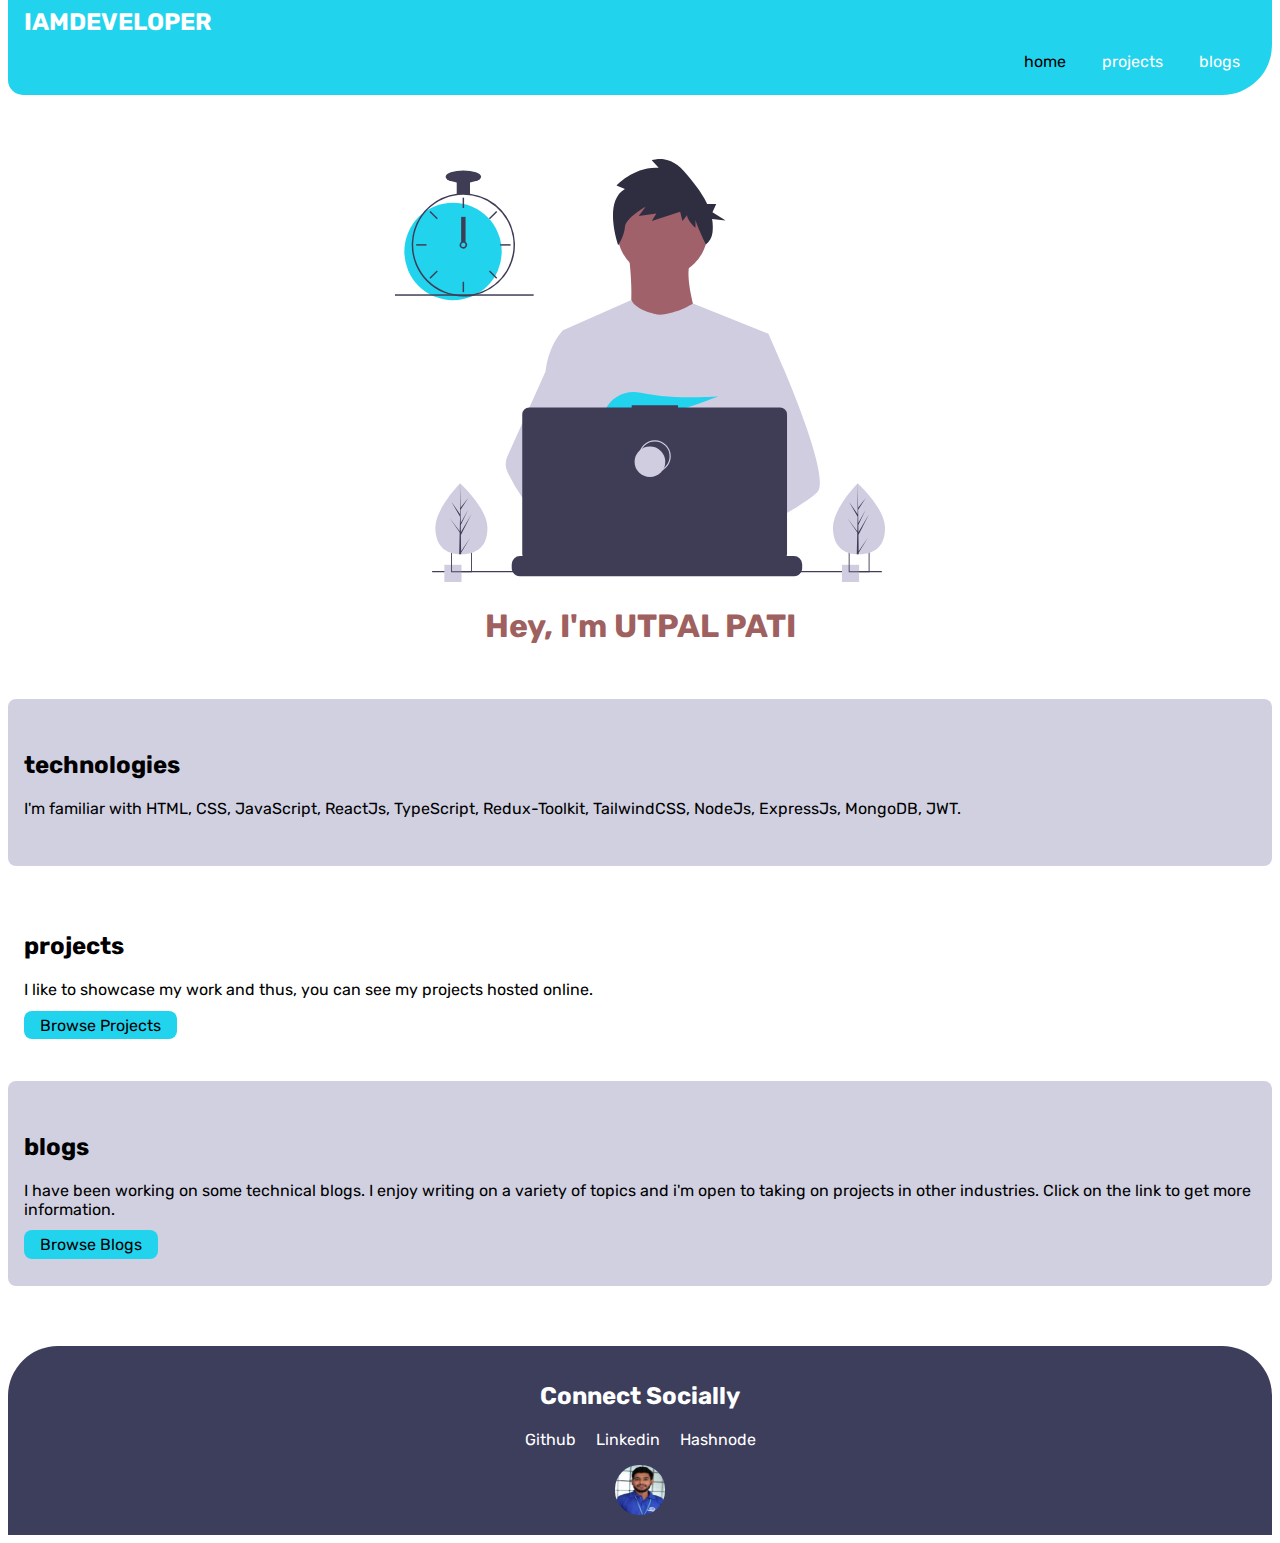
<file: index.html>
<!DOCTYPE html>
<html lang="en">

<head>
    <meta charset="UTF-8">
    <meta name="viewport" content="width=device-width, initial-scale=1.0">
    <title>home | UtpalTheDev</title>
    <link href="css/style.css" rel="stylesheet" />
</head>

<body>
    <nav class="navigation">
        <div class="top-set">
            IAMDEVELOPER
        </div>
        <div>
            <ul>
                <li>
                    <a class=active href="/">home</a>
                </li>
                <li>
                    <a href="/project.html">
                        projects
                    </a></li>
                <li>
                    <a href="/blog.html">
                        blogs
                    </a></li>
            </ul>


        </div>
    </nav>

    <header class="container hero">

        <img src="image/hero-img.svg" />
        <h1>Hey, I'm UTPAL PATI</h1>
        
        
    </header>

    <section class="section ow">
        <h2>technologies</h2>
        <p>I'm familiar with HTML, CSS, JavaScript, ReactJs, TypeScript, Redux-Toolkit, TailwindCSS, NodeJs, ExpressJs, MongoDB, JWT. </p>

    </section>

    <div class="space"></div>
    
    <section class=section>
        <h2>projects</h2>
        <p>I like to showcase my work and thus, you can see my projects hosted online.</p>
        <a class="primary-link" href="/project.html">Browse Projects</a>
    </section>

    <div class="space"></div>
    
    <section class="section ow">
        <h2>blogs</h2>
        <p>I have been working on some technical blogs. I enjoy writing on a variety of topics and i'm open to taking on
            projects in other industries. Click on the link to get more information.</p>
        <a class="primary-link" href="/blog.html">Browse Blogs</a>
    </section>

    <div class="space2"></div>

    <footer class="footer">
        <div class="container">
            <h2>Connect Socially</h2>
            <ul class="unorderd list-inline">
                <li>
                    <a href="https://github.com/UtpalTheDev">Github</a>
                </li>

                <li>
                    <a href="https://www.linkedin.com/in/utpal-pati-3bb659170">Linkedin</a>
                </li>

                <li>
                    <a href="https://hashnode.com/@UtpalTheDev">Hashnode</a>
                </li>
            </ul>
            <div class="face"><img src="image/up.jpg"/></div>
        </div>
    </footer>
</body>

</html>
</file>
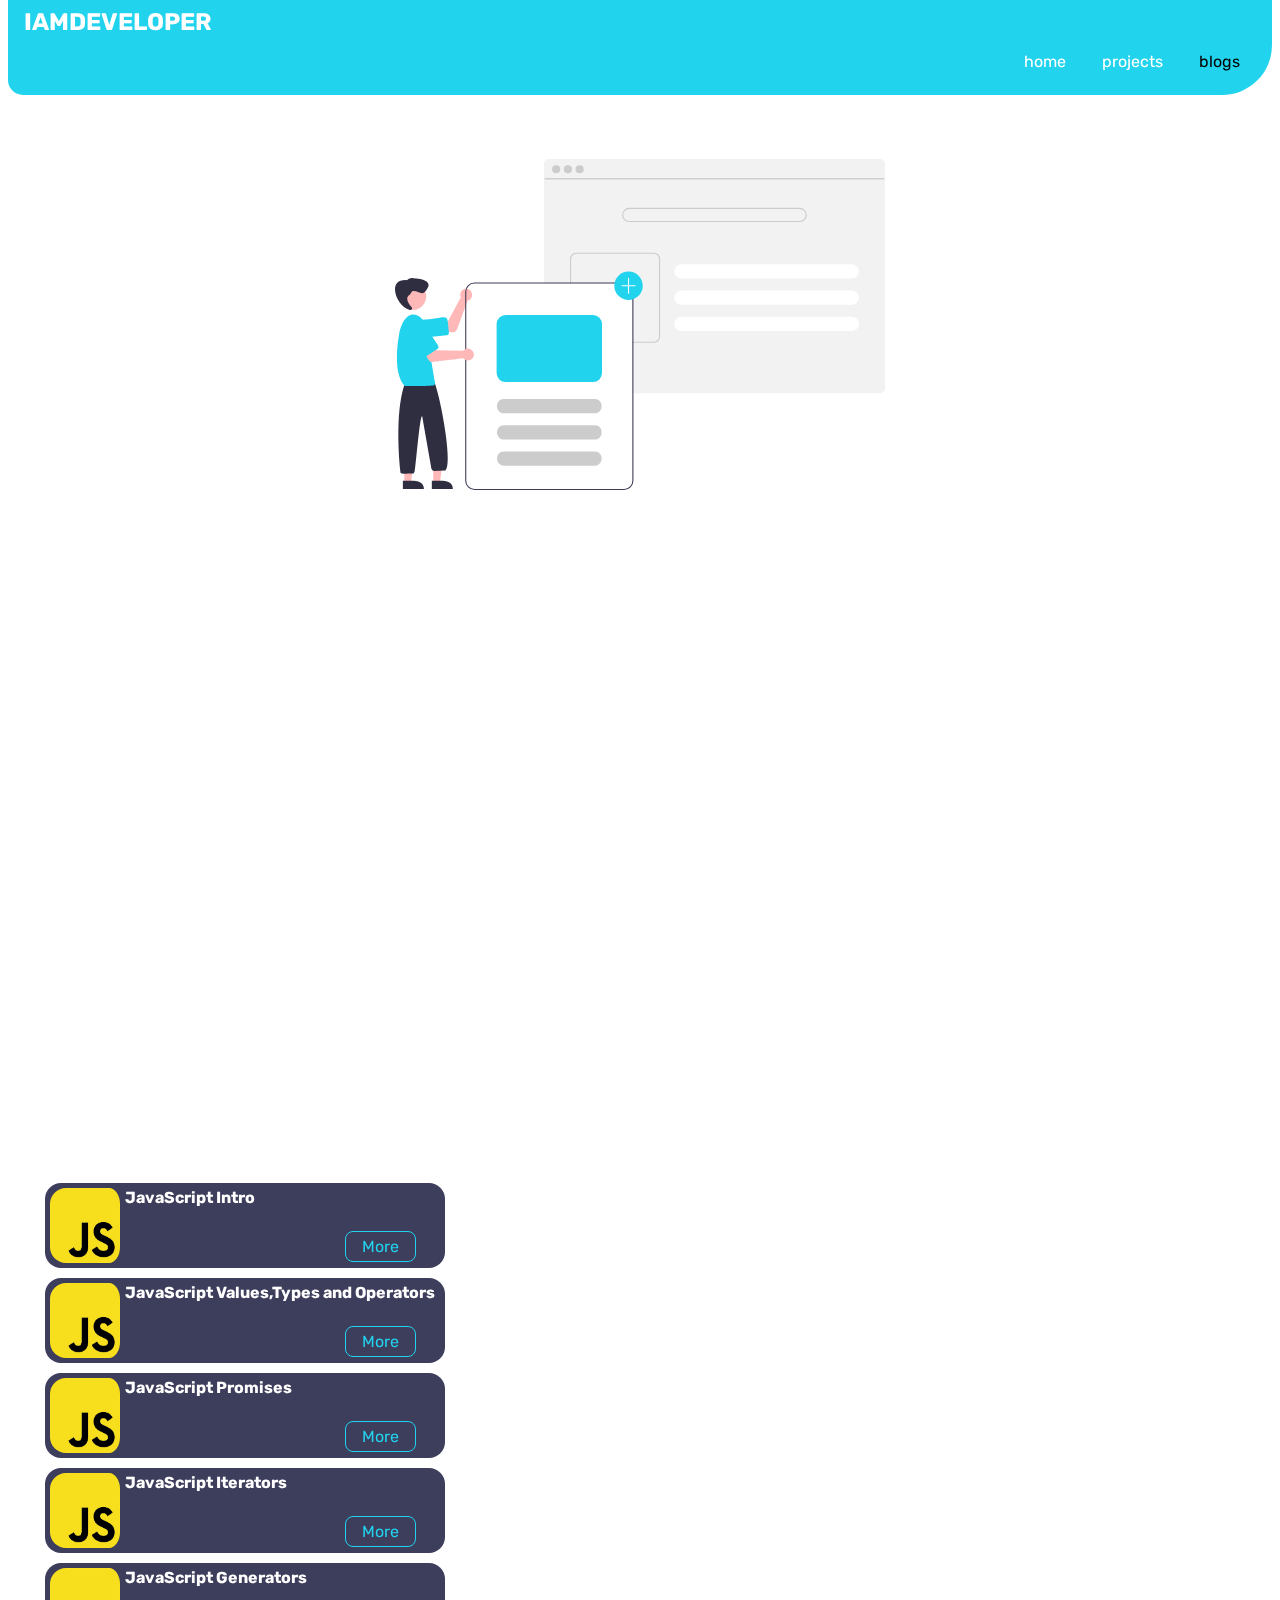
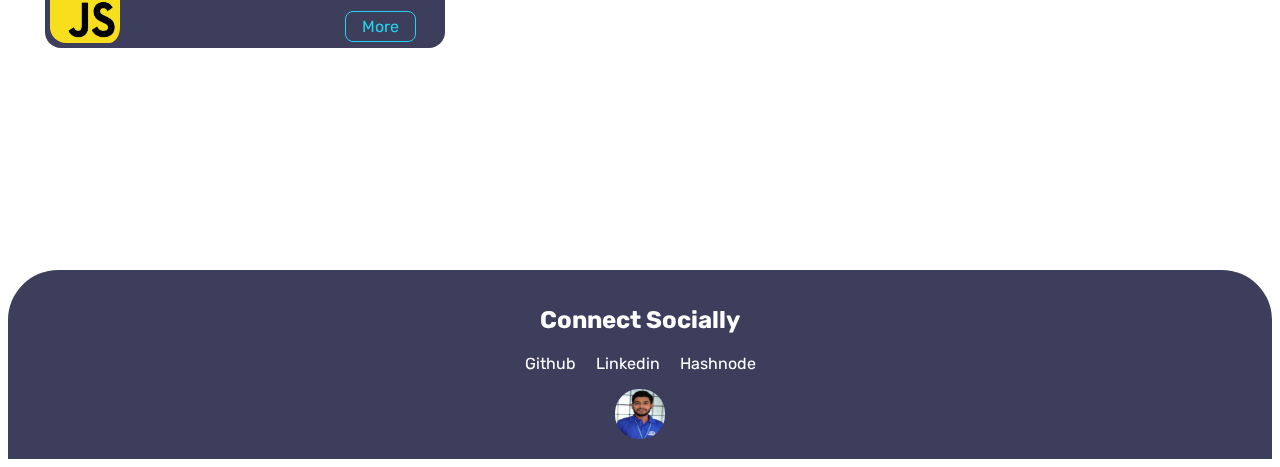
<file: blog.html>
<!DOCTYPE html>
<html lang="en">

<head>
    <meta charset="UTF-8">
    <meta name="viewport" content="width=device-width, initial-scale=1.0">
    <title>blogs | UtpalTheDev</title>
    <link href="css/style.css" rel="stylesheet" />
    <link href="css/flex.css" rel="stylesheet" />

    
</head>

<body>
    <nav class="navigation">
        <div class="top-set">
            IAMDEVELOPER
        </div>
        <div>
            <ul>
                <li>
                    <a href="/">home</a>
                </li>
                <li>
                    <a href="/project.html">
                        projects
                    </a></li>
                <li>
                    <a class=active href="/blog.html">
                        blogs
                    </a></li>
            </ul>


        </div>
    </nav>
    
    <header class="container hero">

        <img src="image/blog-img.svg" />
        
    </header>


    <div class="iframe1">
        
        <iframe src="https://utpalthedev.github.io/Js-Intro/" name="iframe_a" width="100%" title="Iframe Example"></iframe>
    
    
    </div>

    <div class="flex-container-column">
        <div>
            <div  class="block-column">
                
                <div><img src="image/js.jpeg"/>JavaScript Intro</div>
                
               
                <a class="more" href="https://utpalthedev.github.io/Js-Intro/" target="iframe_a">More</a>

            </div>
        </div>
        <div>
            <div  class="block-column">
                
                <div><img src="image/js.jpeg"/>JavaScript Values,Types and Operators</div>
                
                
                <a class="more" href="https://utpalthedev.github.io/Js-Values-types-and-operators/" target="iframe_a">More</a>

            </div>
        </div>
        
        <div>
            <div  class="block-column">
                
                <div><img src="image/js.jpeg"/>JavaScript Promises</div>
               
                <a class="more" href="https://utpalthedev.hashnode.dev/how-promise-executes-behind-the-scene-in-javascript" >More</a>

            </div>
        </div>

        <div>
            <div  class="block-column">
                
                <div><img src="image/js.jpeg"/>JavaScript Iterators</div>
                
                <a class="more" href="https://utpalthedev.hashnode.dev/iterators-and-generators-in-javascript-part-1" >More</a>

            </div>
        </div>

        <div>
            <div  class="block-column">
                
                <div><img src="image/js.jpeg"/>JavaScript Generators</div>
                
                <a class="more" href="https://utpalthedev.hashnode.dev/iterators-and-generators-in-javascript-part-2" >More</a>

            </div>
        </div>
    </div>

    

    <div class="space2"></div>

    <footer class="footer">
        <div class="container">
            <h2>Connect Socially</h2>
            <ul class="unorderd list-inline">
                <li>
                    <a href="https://github.com/UtpalTheDev">Github</a>
                </li>

                <li>
                    <a href="https://www.linkedin.com/in/utpal-pati-3bb659170">Linkedin</a>
                </li>

                <li>
                    <a href="https://hashnode.com/@UtpalTheDev">Hashnode</a>
                </li>
            </ul>
            <div class="face"><img src="image/up.jpg"/></div>
        </div>
    </footer>     





</body>

</html>
</file>
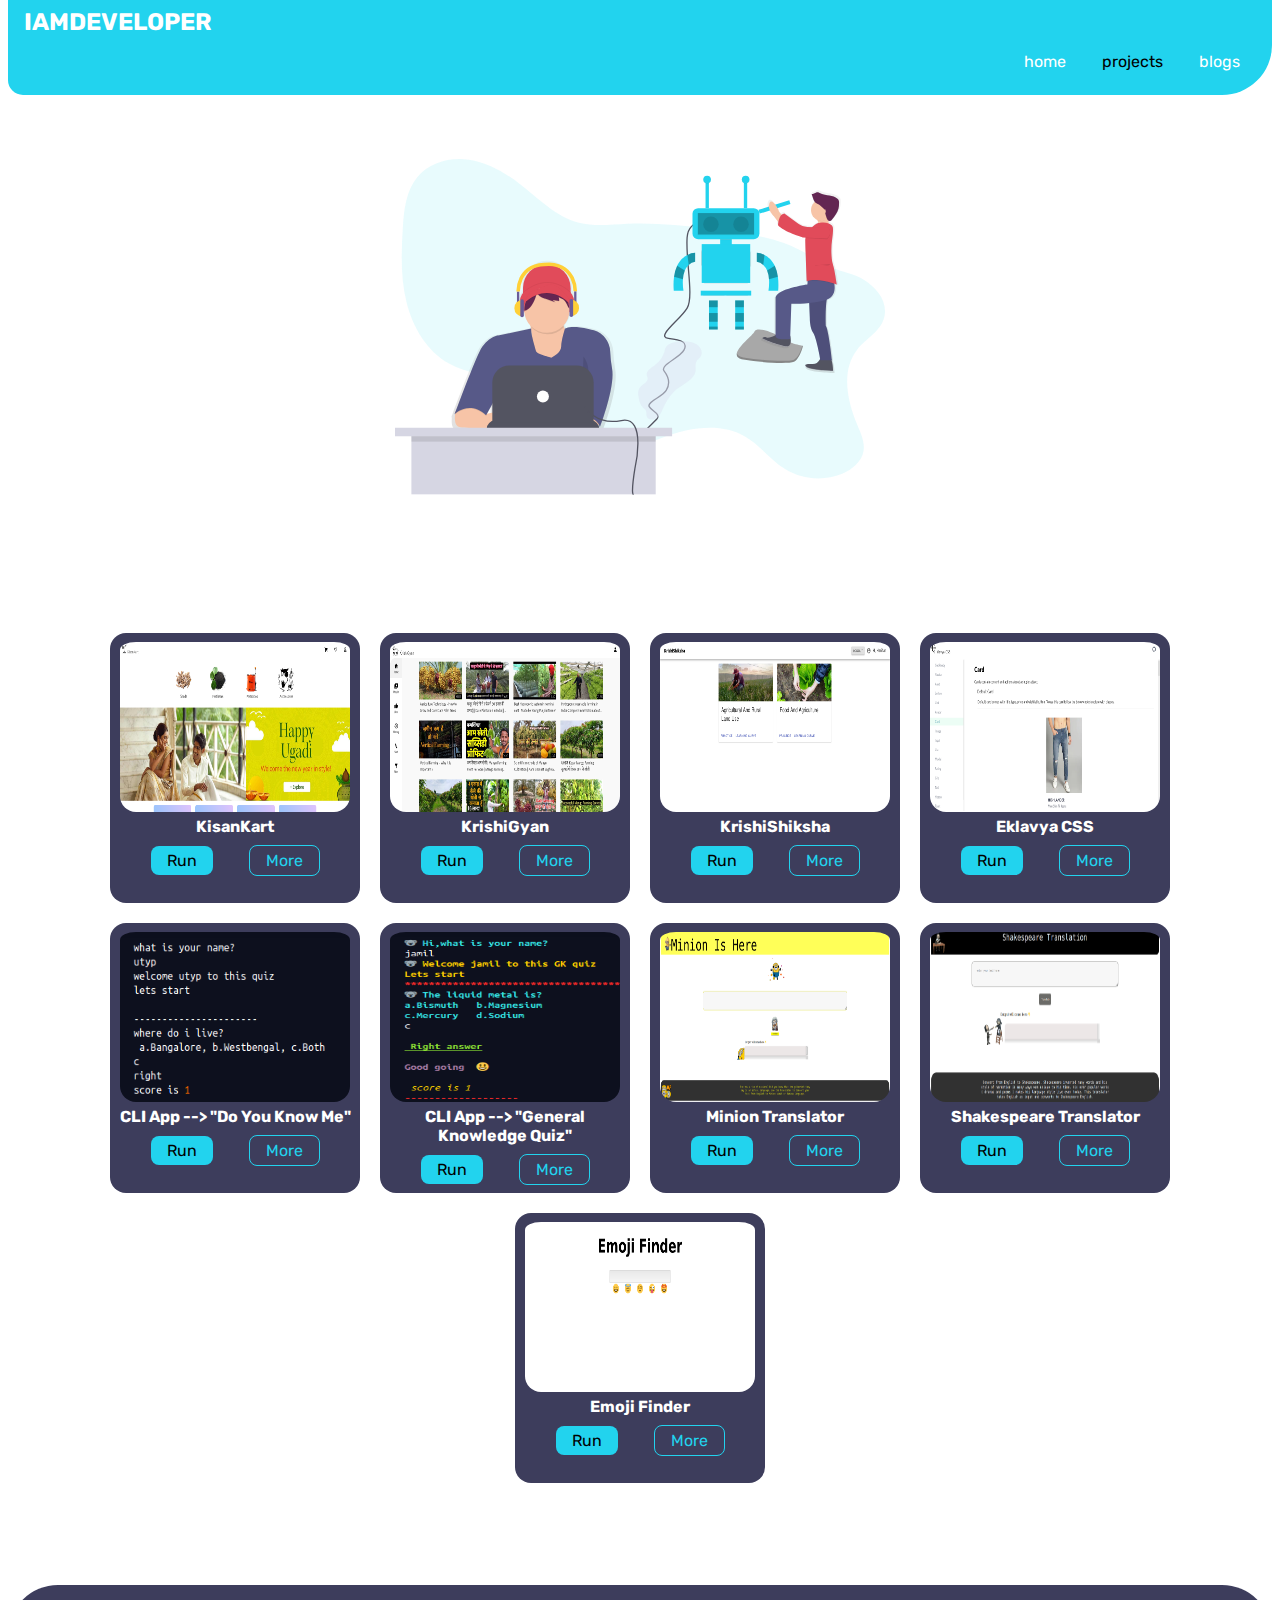
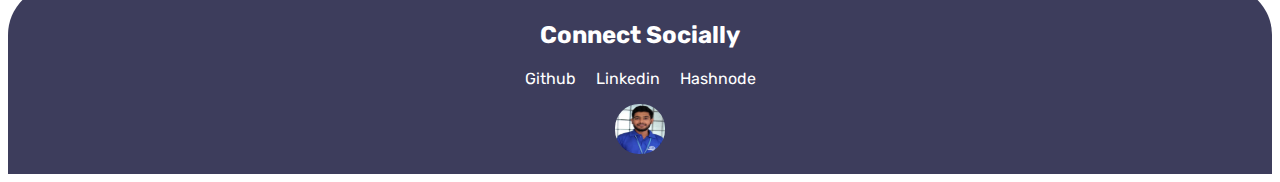
<file: project.html>
<!DOCTYPE html>
<html lang="en">

<head>
    <meta charset="UTF-8">
    <meta name="viewport" content="width=device-width, initial-scale=1.0">
    <title>project | UtpalTheDev</title>
    <link href="css/style.css" rel="stylesheet" />
    <link href="css/flex.css" rel="stylesheet" />

</head>

<body>
    <nav class="navigation">
        <div class="top-set">
            IAMDEVELOPER
        </div>
        <div>
            <ul>
                <li>
                    <a href="/">home</a>
                </li>
                <li>
                    <a class=active href="/project.html">
                        projects
                    </a></li>
                <li>
                    <a href="/blog.html">
                        blogs
                    </a></li>
            </ul>
        </div>
    </nav>

    <header class="container hero">

        <img src="image/project-img.svg" />

    </header>


    <div class="space2"></div>

    <div class="flex-container-row">

        <div>
            <div class="block-row">
                <img src="/image/kisankart.png" />
                <div>KisanKart</div>

                <a class="run" href="https://kisankart.vercel.app">Run</a>
                <a class="more" href="https://github.com/UtpalTheDev/kisankart/tree/Development">More</a>

            </div>
        </div>
        <div>
            <div class="block-row">
                <img src="/image/krishigyan.png" />
                <div>KrishiGyan</div>

                <a class="run" href="https://krishigyan.vercel.app">Run</a>
                <a class="more" href="https://github.com/UtpalTheDev/krishigyan/tree/Development">More</a>

            </div>
        </div>
        <div>
            <div class="block-row">
                <img src="/image/krishishiksha.png" />
                <div>KrishiShiksha</div>

                <a class="run" href="https://krishishiksha.vercel.app">Run</a>
                <a class="more" href="https://github.com/UtpalTheDev/krishishiksha/tree/Development">More</a>

            </div>
        </div>
        <div>
            <div class="block-row">
                <img src="/image/eklavyacss.png" />
                <div>Eklavya CSS</div>

                <a class="run" href="https://eklavyacss.netlify.app/">Run</a>
                <a class="more" href="https://github.com/UtpalTheDev/EklavyaCss/tree/Development">More</a>

            </div>
        </div>
        <div>
            <div class="block-row">
                <img src="image/p-1.png" />
                <div>CLI App --> "Do You Know Me"</div>

                <a class="run" href="https://repl.it/@utpalpati/lessononejs-7?outputonly=1&lite=true">Run</a>
                <a class="more" href="https://github.com/UtpalTheDev/CLI-App-Do-you-know-me">More</a>

            </div>
        </div>
        <div>
            <div class="block-row">
                <img src="image/p-2.png" />
                <div>CLI App --> "General Knowledge Quiz"</div>

                <a class="run" href="https://repl.it/@utpalpati/lessononejs-8?outputonly=1&lite=true">Run</a>
                <a class="more" href="https://github.com/UtpalTheDev/CLI-APP-General-Knowledge-Quiz">More</a>

            </div>
        </div>
        <div>
            <div class="block-row">
                <img src="image/p-3.png" />
                <div>Minion Translator</div>

                <a class="run" href="https://talk-banana.netlify.com">Run</a>
                <a class="more" href="https://github.com/UtpalTheDev/Minion-Translator">More</a>

            </div>
        </div>

        <div>
            <div class="block-row">
                <img src="image/p-4.png" />
                <div>Shakespeare Translator</div>

                <a class="run" href="https://shakespeare-translation.netlify.com">Run</a>
                <a class="more" href="https://github.com/UtpalTheDev/Shakespeare-Translator">More</a>

            </div>
        </div>

        <div>
            <div class="block-row">
                <img src="image/p-5.png" />
                <div>Emoji Finder</div>

                <a class="run" href="https://emojiifinder.netlify.com">Run</a>
                <a class="more" href="https://github.com/UtpalTheDev/emoji-finder">More</a>

            </div>
        </div>


    </div>

    <div class="space2"></div>

    <footer class="footer">
        <div class="container">
            <h2>Connect Socially</h2>
            <ul class="unorderd list-inline">
                <li>
                    <a href="https://github.com/UtpalTheDev">Github</a>
                </li>

                <li>
                    <a href="https://www.linkedin.com/in/utpal-pati-3bb659170">Linkedin</a>
                </li>

                <li>
                    <a href="https://hashnode.com/@UtpalTheDev">Hashnode</a>
                </li>
            </ul>
            <div class="face"><img src="image/up.jpg" /></div>
        </div>
    </footer>
</body>

</html>
</file>
<file: css/style.css>
@import url('https://fonts.googleapis.com/css2?family=Rubik&display=swap');
:root{
    --primary: #22D3EE;
    --gray:#9f6060;
    --intro: #3d3d5c;
    --offwhite:#d0d0e1;
    --footer:#3d3d5c;
    
}
body
{
    font-family: 'Rubik', sans-serif;
    margin-top: 0px;
    
    
}

hr{
    margin: 1rem 0rem;
}

/*containers*/
.container{
    margin: 0 auto;
    padding-left: 1rem;
    padding-right: 1rem;
   
    max-width: 490px;
  

}
.container-fluid{
  
    padding-left: 1rem;
    padding-right: 1rem;
}

/*links  */

.primary-link{

  text-decoration: none;
  background-color: var(--primary) ;
  padding:0.3rem 1rem 0.3rem 1rem;
  border-radius: 0.5rem;
  color:black;
  width:max-content;
  min-width: 140px;
}

.secondary-link{

    text-decoration: none;
    border:1px solid var(--primary);
    padding:0.3rem 1rem 0.3rem 1rem;
    color:var(--primary);
    width:max-content;
    min-width: 140px;
    border-radius: 0.5rem;

}

/*list--------------*/

.unorderd{
    list-style:none;
}

.list-inline li{
  display:inline; 
  padding-left: 0.5rem;
  ;
  padding-right: 0.5rem;    
}

/*nav---------------*/


.navigation{
    background-color: var(--primary);
    border-radius:0px 0px 50px 15px ;

    padding-left: 1rem;
    padding-right: 1rem;
    padding-bottom: 0.5rem;
    padding-top: 0.5rem;
    color:white;
    
}

.navigation .top-set{
    font-size:x-large ;
    font-weight:bolder;
    
}
.navigation ul{
text-align: right;
}
.navigation li{
    display:inline; 
    padding-left: 1rem;
    ;
    padding-right: 1rem; 
}
.navigation .active{
    color:black;
}
.navigation a{
    text-decoration: none;
    color:white;
}

/*hero--------------*/

.hero{
    display: block;
    padding: 4rem 0rem 2rem 0rem;
}
.hero img{
    max-width: 490px;

}
.hero h1{
    color:var(--gray);
    text-align: center;
    
}
.hero p{
    text-align: center;
    color:var(--intro) ;
    font-weight: bold;
}


/*section-------------*/

.section{
    padding:2rem 1rem;
    border-radius: 0.5rem;
    
}
.ow{
    background-color:var(--offwhite);
    
}

/*footer---------------------*/

.footer{
    background-color:var(--footer) ;
    color: white;
    text-align: center;
    padding-top: 1rem;
    padding-bottom: 1rem;
    border-radius: 50px 50px 0px 0px;
}
.footer a{
    color: white;
    text-decoration: none;
}
.footer ul {
    padding-inline-start: 0px;
}

.face img{
    width:50px;
    height:50px;
    border-radius: 1.5rem;
}

/*space---*/
.space{
    height:15px;
}
.space1{
    height:30px;
}
.space2{
    height:60px;
}


/*responsive------------------*/
@media only screen and (max-width: 399px) and (min-width:300px){

.hero img{
    max-width:300px;
}
.navigation li{
    padding-left: 0.5rem;
    ;
    padding-right: 0.5rem; 
}

}
@media only screen and (max-width: 299px) and (min-width:200px){

    .hero img{
        max-width:250px;
    }
}   
@media only screen and (max-width: 500px) and (min-width:400px){

    .hero img{
        max-width:400px;
    }
}
</file>
<file: css/flex.css>
:root{
    --flex-text:white;
    --primary: #22D3EE;
    --gray:#9f6060;
    --intro: #3d3d5c;
    --offwhite:#d0d0e1;
    --footer:#3d3d5c;
    --flex-back:#D1FAE5;
}
.flex-container-row {
    display: flex;
    flex-direction: row;
    background-color:white;
    justify-content:center;
    flex-flow:wrap;
    padding:2rem;
    
  }
  
  .flex-container-row > div {
    background-color: var(--intro);
    width: 250px;
    height: 270px;
    margin: 10px;
    text-align: center;
    border-radius: 1rem;
  }
  .block-row img{
   
   width:230px;
   height:170px; 
   padding-top:8px;
   border-radius:1rem;
   margin:1px;
  }

  .block-row{
      height:270px;
      color:var(--flex-text);
      
  } 
  .block-row div{
      font-weight: bolder;
      padding-left:5px;
      padding-right: 5px;

  }
  .block-row .run{
      text-decoration: none;
      background-color: var(--primary);
      padding:0.3rem 1rem 0.3rem 1rem;
      border-radius: 0.5rem;
      line-height:50px;
      color:black;
      margin:1rem;
      

  }

  .block-row .more{
    text-decoration: none;
    border:1px solid var(--primary);
    padding:0.3rem 1rem 0.3rem 1rem;
    color:var(--primary);
    margin:1rem;
    line-height:50px;
    border-radius: 0.5rem;
  }
  

  /*flex column-------------*/

  .flex-container-column {
    display: flex;
    flex-direction: column;
    background-color:white;
    width:410px;
    height:600px;
    
    padding:2rem;
    
  }
  
  .flex-container-column > div {
    background-color: var(--intro);
    width: 400px;
    height: 85px;
    margin: 5px;
    border-radius: 1rem;
  }

  .block-column img{
   
   width:70px;
   height:75px; 
   padding:0px 5px 0px 0px;
   border-radius:1rem;
   float:left;
  
  }

  .block-column{
      width:400px;
      height:85px;
      color:var(--flex-text);
      
      
  } 
  .block-column div{
      font-weight: bolder;
      padding:5px;
  }
  .block-column .run{
      text-decoration: none;
      background-color: var(--primary);
      padding:0.3rem 1rem 0.3rem 1rem;
      border-radius: 0.5rem;
      margin:1rem;
      color:black;

  }

  .block-column .more{
    text-decoration: none;
    border:1px solid var(--primary);
    padding:0.3rem 1rem 0.3rem 1rem;
    color:var(--primary);
    margin-left:220px;
    margin-top:50px;
    border-radius: 0.5rem;
    line-height:70px;
    
  }

  /*iframe-------------------*/

  .iframe1{
    float:right;
    padding-top:2rem;
    padding-bottom:2rem;
     
    padding-right:2rem;
   
  }

  .iframe1 iframe{
   
    width:800px;
    height:550px;
    border-radius: 1rem;
    border:1px solid white;
  }


@media only screen and (max-width: 600px) and (min-width:500px){
  .iframe1 iframe {
    width:400px;
  }
  
}
@media only screen and (max-width: 499px) and (min-width:400px){
    .iframe1 iframe {
      width:350px;
    }  
    .flex-container-column{
      width:350px;
      padding-left:2px;
    }     
    .flex-container-column > div{
      width:350px;
    }
    .block-column{
      width:350px;
    }
    .block-column .more{
      margin-left:150px;
      line-height:40px ;
    }
}
@media only screen and (max-width: 399px) and (min-width:328px){
      .iframe1 iframe {
        width:300px;
      }   
      .flex-container-column{
        width:300px;
        padding-left:2px;
      }     
      .flex-container-column > div{
        width:300px;
      }
      .block-column{
        width:300px;
      }
      .block-column .more{
        margin-left:130px;
        line-height:40px ;
      }
      .flex-container-row > div {
        height:265px;
      }

}

@media only screen and (max-width: 327px) and (min-width:200px){
  .iframe1 iframe {
    width:250px;
  } 
  .flex-container-column{
    width:250px;
    padding-left:2px;
  }     
  .flex-container-column > div{
    width:250px;
  }
  .block-column{
    width:250px;
  }
  .block-column .more{
    margin-left:140px;
    line-height:1px ;
  }
  .flex-container-row > div {
    height:275px;
  }
  .flex-container-column > div{
    height:110px;
  }





}
</file>
